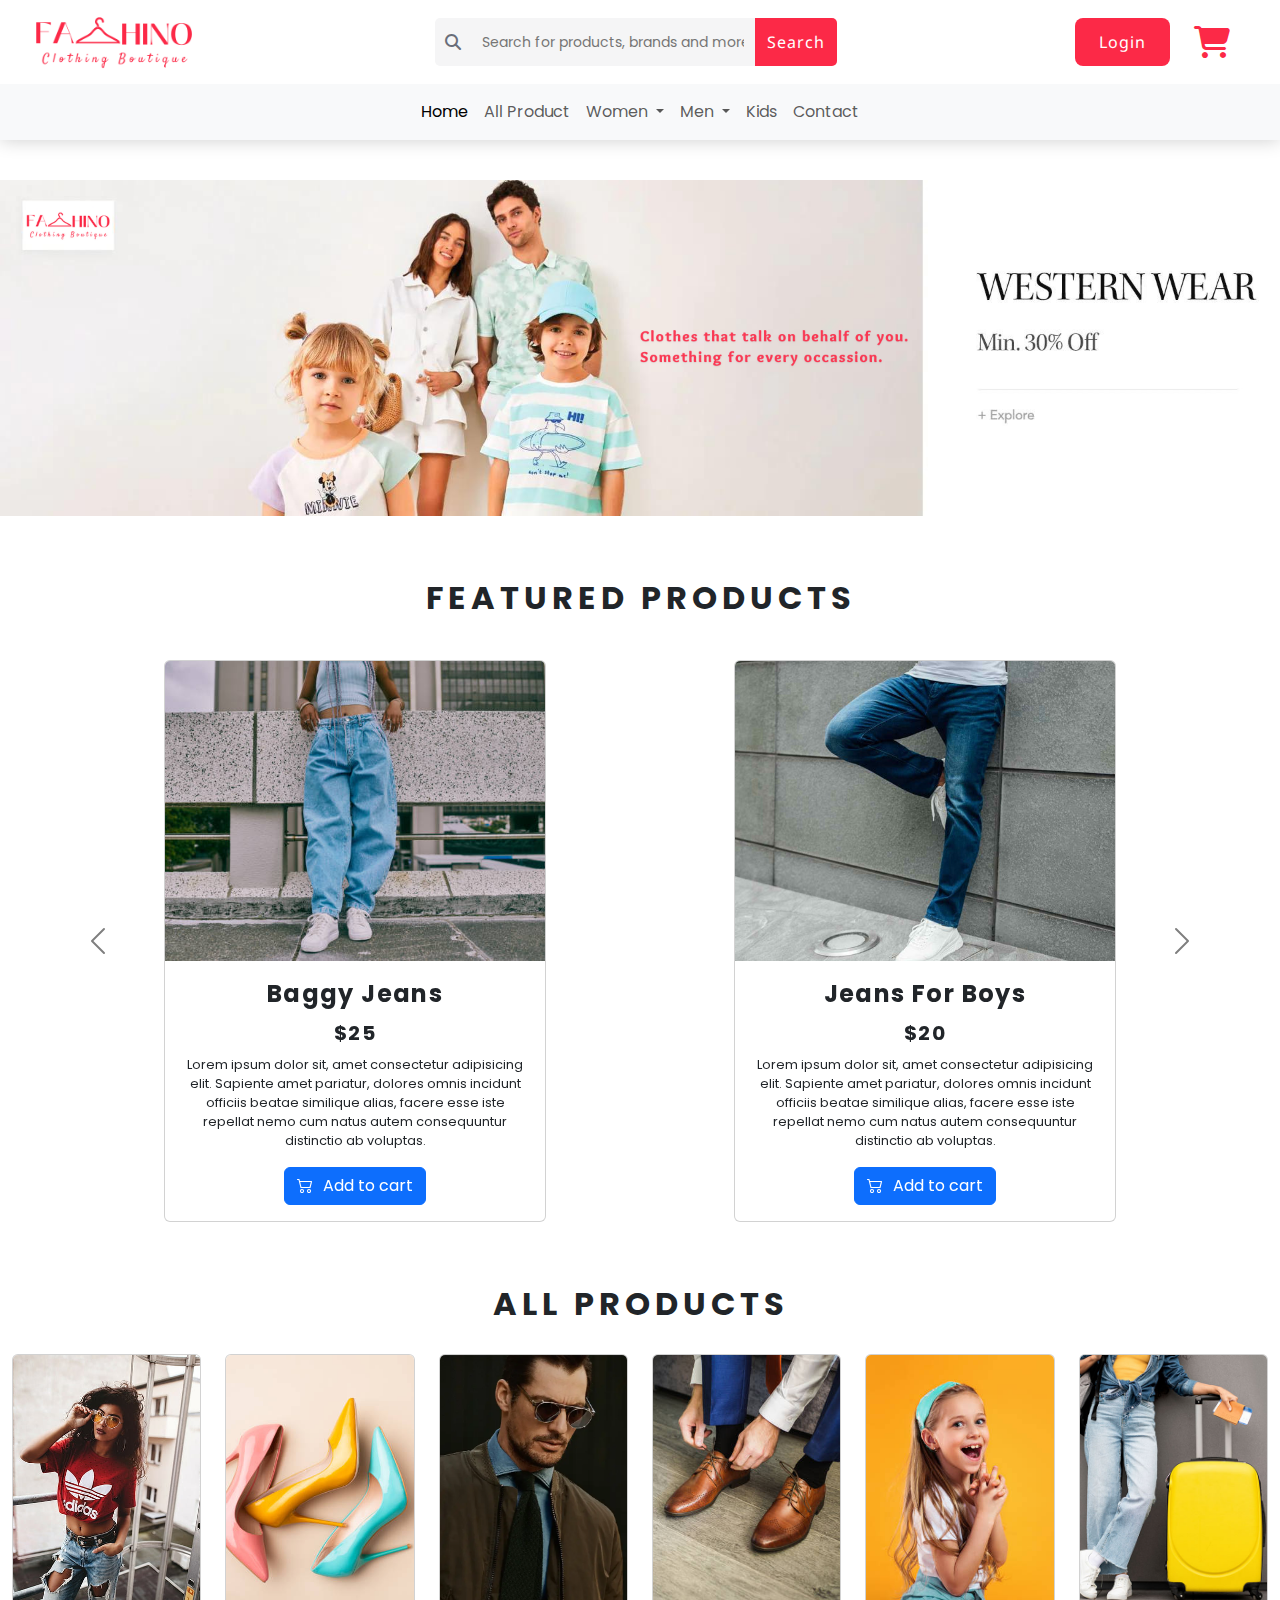
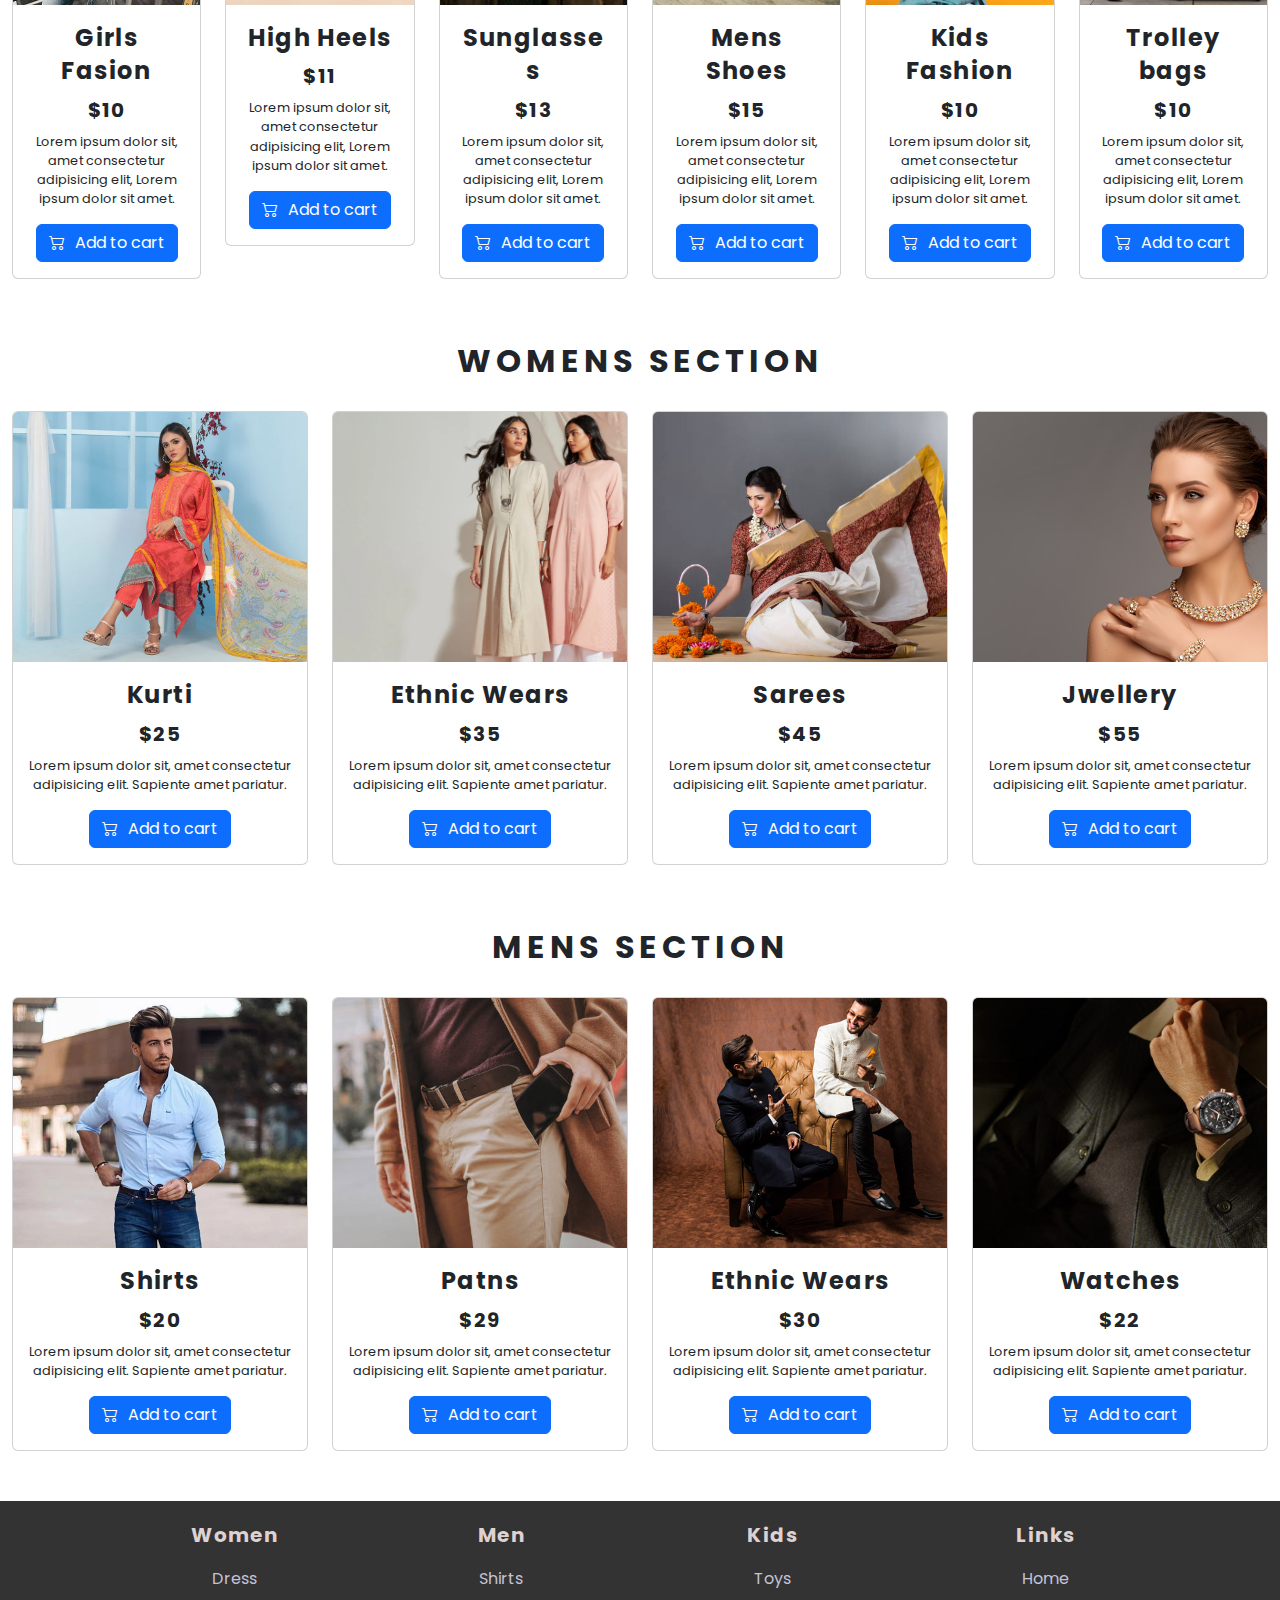
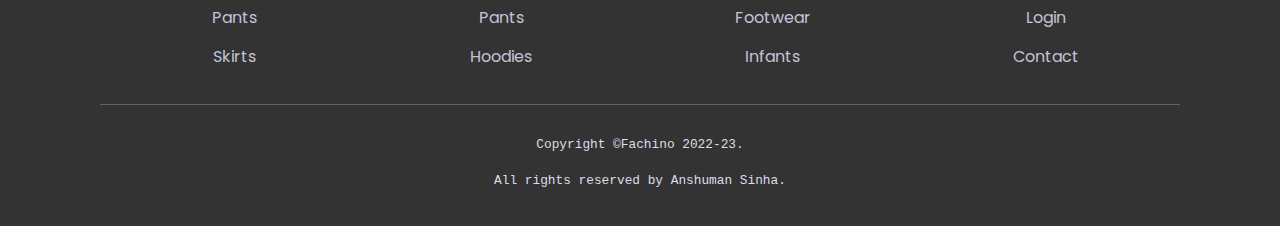
<file: index.html>
<!DOCTYPE html>
<html lang="en">

<head>
    <meta charset="UTF-8">
    <meta name="viewport" content="width=device-width, initial-scale=1.0">
    <title>Fashino - clothing Boutique</title>
    <link rel="shortcut icon" href="images/hanger.png" type="image/x-icon">
    <!-- FONT ASWOME -->
    <link rel="stylesheet" href="https://cdnjs.cloudflare.com/ajax/libs/font-awesome/6.4.0/css/all.min.css" />
    <!-- Bootstrap -->
    <link href=" https://cdn.jsdelivr.net/npm/bootstrap@5.3.0/dist/css/bootstrap.min.css" rel="stylesheet">
    <link rel="stylesheet" href="https://cdn.jsdelivr.net/npm/bootstrap-icons@1.10.5/font/bootstrap-icons.css">
    <!-- CSS -->
    <link rel="stylesheet" href="styles.css">
</head>

<body>
    <header>
        <section id="first-section">
            <div class="logo-container"><img src="images/FashinoLogo.png" alt="logo" height="60">
            </div>
            <div class="query"><i class="fa fa-search" style="color: #696e79;"></i>
                <input placeholder="Search for products, brands and more" class="searchBar">
                <button class="search-button">Search</button>
            </div>
            <div class="action">
                <button class="login-button" id="loginButton">Login</button>
                <i class="fa fa-2xl fa-cart-shopping" style="color: #FC2947;" id="cart"></i>
            </div>
        </section>

        <secction id="seconnd-section">
            <nav class="navbar navbar-expand-lg bg-body-tertiary">
                <div class="container-fluid">
                    <button class="navbar-toggler" type="button" data-bs-toggle="collapse"
                        data-bs-target="#navbarNavDropdown" aria-controls="navbarNavDropdown" aria-expanded="false"
                        aria-label="Toggle navigation">
                        <span class="navbar-toggler-icon"></span>
                    </button>
                    <div class="collapse navbar-collapse" id="navbarNavDropdown">
                        <ul class="navbar-nav">
                            <li class="nav-item">
                                <a class="nav-link active" aria-current="page" href="#">Home</a>
                            </li>
                            <li class="nav-item">
                                <a class="nav-link" href="#all-product">All Product</a>
                            </li>
                            <li class="nav-item dropdown">
                                <a class="nav-link dropdown-toggle" href="#" role="button" data-bs-toggle="dropdown"
                                    aria-expanded="false">
                                    Women
                                </a>
                                <ul class="dropdown-menu">
                                    <li><a class="dropdown-item" href="#womens-section">Kurti</a></li>
                                    <li><a class="dropdown-item" href="#womens-section">Ethnic Wears</a></li>
                                    <li><a class="dropdown-item" href="#womens-section">Sarees</a></li>
                                    <li><a class="dropdown-item" href="#womens-section">Jwellery</a></li>
                                </ul>
                            </li>
                            <li class="nav-item dropdown">
                                <a class="nav-link dropdown-toggle" href="#" role="button" data-bs-toggle="dropdown"
                                    aria-expanded="false">
                                    Men
                                </a>
                                <ul class="dropdown-menu">
                                    <li><a class="dropdown-item" href="#mens-section">Shirts</a></li>
                                    <li><a class="dropdown-item" href="#mens-section">Pants</a></li>
                                    <li><a class="dropdown-item" href="#mens-section">Ethnic Wears</a></li>
                                    <li><a class="dropdown-item" href="#mens-section">Watches</a></li>
                                </ul>
                            </li>
                            <li class="nav-item">
                                <a class="nav-link" href="#" id="kids">Kids</a>
                            </li>
                            <li class="nav-item">
                                <a class="nav-link" href="/pages/contact.html">Contact</a>
                            </li>
                        </ul>
                    </div>
                </div>
            </nav>
        </secction>
    </header>


    <!-- Homepage Cover -->
    <div id="home-page">
        <div class="cover-pic">
            <img src="images/HomeCover.png" alt="cover-pic">
        </div>

        <!-- FEATURED PRODUCT SECTIONS -->
        <div class="product-section container">
            <h2>Featured Products</h2>

            <!-- Bootstrap carousel -->
            <div id="carouselExampleAutoplaying" class="carousel  carousel-dark slide" data-bs-ride="carousel">
                <div class="carousel-inner">
                    <!-- First Slide -->
                    <div class="carousel-item">
                        <div class="row">
                            <div class="col-sm-6 mb-3 mb-sm-0">
                                <div class="card featuredProducts-card">
                                    <img class="card-img-top" src="images/Saareposter.jpg" alt=""
                                        style="height: 300px; object-fit: fill;">
                                    <div class=" card-body">
                                        <h4 class="card-title">Sarees</h4>
                                        <h5>$55</h5>
                                        <p class="card-text">Lorem ipsum dolor sit, amet consectetur adipisicing elit.
                                            Sapiente amet
                                            pariatur, dolores omnis incidunt officiis beatae similique alias, facere
                                            esse iste
                                            repellat nemo cum natus autem consequuntur distinctio ab voluptas.</p>
                                        <a href="" class="btn btn-primary"><i class="bi bi-cart2"></i>Add to cart</a>
                                    </div>
                                </div>
                            </div>
                            <div class="col-sm-6 mb-3 mb-sm-0">
                                <div class="card featuredProducts-card">
                                    <img class="card-img-top" src="images/MensKurta.png" alt=""
                                        style="height: 300px; object-fit: fill;">
                                    <div class=" card-body">
                                        <h4 class="card-title">Mens Kurtas</h4>
                                        <h5>$35</h5>
                                        <p class="card-text">Lorem ipsum dolor sit, amet consectetur adipisicing elit.
                                            Sapiente amet
                                            pariatur, dolores omnis incidunt officiis beatae similique alias, facere
                                            esse iste
                                            repellat nemo cum natus autem consequuntur distinctio ab voluptas.</p>
                                        <a href="" class="btn btn-primary"><i class="bi bi-cart2"></i>Add to cart</a>
                                    </div>
                                </div>
                            </div>
                        </div>
                    </div>


                    <!-- Second Slide -->
                    <div class="carousel-item active">
                        <div class="row">
                            <div class="col-sm-6 mb-3 mb-sm-0">
                                <div class="card featuredProducts-card">
                                    <img class="card-img-top" src="images/BaggyJeans.jpg" alt=""
                                        style="height: 300px; object-fit: cover;">
                                    <div class=" card-body">
                                        <h4 class="card-title">Baggy Jeans</h4>
                                        <h5>$25</h5>
                                        <p class="card-text">Lorem ipsum dolor sit, amet consectetur adipisicing
                                            elit.
                                            Sapiente amet
                                            pariatur, dolores omnis incidunt officiis beatae similique alias, facere
                                            esse iste
                                            repellat nemo cum natus autem consequuntur distinctio ab voluptas.</p>
                                        <a href="" class="btn btn-primary"><i class="bi bi-cart2"></i>Add to
                                            cart</a>
                                    </div>
                                </div>
                            </div>
                            <div class="col-sm-6 mb-3 mb-sm-0">
                                <div class="card featuredProducts-card">
                                    <img class="card-img-top" src="images/BoysJeans.jpg" alt=""
                                        style="height: 300px; object-fit: cover;">
                                    <div class=" card-body">
                                        <h4 class="card-title">Jeans For Boys</h4>
                                        <h5>$20</h5>
                                        <p class="card-text">Lorem ipsum dolor sit, amet consectetur adipisicing
                                            elit.
                                            Sapiente amet
                                            pariatur, dolores omnis incidunt officiis beatae similique alias, facere
                                            esse iste
                                            repellat nemo cum natus autem consequuntur distinctio ab voluptas.</p>
                                        <a href="" class="btn btn-primary"><i class="bi bi-cart2"></i>Add to
                                            cart</a>
                                    </div>
                                </div>
                            </div>
                        </div>
                    </div>

                    <!-- Third Slide -->
                    <div class="carousel-item" id="kids-section">
                        <div class="row">
                            <div class="col-sm-6 mb-3 mb-sm-0">
                                <div class="card featuredProducts-card">
                                    <img class="card-img-top" src="images/KidsFashion.jfif" alt=""
                                        style="height: 300px; object-fit: cover;">
                                    <div class=" card-body">
                                        <h4 class="card-title">Kids Fashion</h4>
                                        <h5>$15</h5>
                                        <p class="card-text">Lorem ipsum dolor sit, amet consectetur adipisicing
                                            elit.
                                            Sapiente amet
                                            pariatur, dolores omnis incidunt officiis beatae similique alias, facere
                                            esse iste
                                            repellat nemo cum natus autem consequuntur distinctio ab voluptas.</p>
                                        <a href="" class="btn btn-primary"><i class="bi bi-cart2"></i>Add to
                                            cart</a>
                                    </div>
                                </div>
                            </div>

                            <div class="col-sm-6 mb-3 mb-sm-0">
                                <div class="card featuredProducts-card">
                                    <img class="card-img-top" src="images/KidsT-shirt.webp" alt=""
                                        style="height: 300px; object-fit: fill;">
                                    <div class=" card-body">
                                        <h4 class="card-title">Cool Outfits For Kids</h4>
                                        <h5>$12</h5>
                                        <p class="card-text">Lorem ipsum dolor sit, amet consectetur adipisicing
                                            elit.
                                            Sapiente amet
                                            pariatur, dolores omnis incidunt officiis beatae similique alias, facere
                                            esse iste
                                            repellat nemo cum natus autem consequuntur distinctio ab voluptas.</p>
                                        <a href="" class="btn btn-primary"><i class="bi bi-cart2"></i>Add to
                                            cart</a>
                                    </div>
                                </div>
                            </div>
                        </div>
                    </div>


                    <button class="carousel-control-prev" type="button" data-bs-target="#carouselExampleAutoplaying"
                        data-bs-slide="prev">
                        <span class="carousel-control-prev-icon" aria-hidden="true"></span>
                    </button>
                    <button class="carousel-control-next" type="button" data-bs-target="#carouselExampleAutoplaying"
                        data-bs-slide="next">
                        <span class="carousel-control-next-icon" aria-hidden="true"></span>
                    </button>
                </div>
            </div>
        </div>


        <!-- PRODUCTS PAGES -->
        <div class="product-section container-fluid">
            <div id="all-product">
                <h2>All Products</h2>
                <div class="row">
                    <div class="col-lg-2 col-sm-4 col-6">
                        <div class="card">
                            <img class="card-img-top" src="images/GirlsTop.jpg" alt=""
                                style="height: 250px; object-fit: cover;">
                            <div class="card-body">
                                <h4 class="card-title">Girls Fasion</h4>
                                <h5>$10</h5>
                                <p class="card-text">Lorem ipsum dolor sit, amet consectetur adipisicing elit, Lorem
                                    ipsum dolor sit amet.</p>
                                <a href="" class="btn btn-primary"><i class="bi bi-cart2"></i>Add to
                                    cart</a>
                            </div>
                        </div>
                    </div>
                    <div class="col-lg-2 col-sm-4 col-6">
                        <div class="card">
                            <img class="card-img-top" src="images/HighHeels.jpg" alt=""
                                style="height: 250px; object-fit: cover;">
                            <div class="card-body">
                                <h4 class="card-title">High Heels</h4>
                                <h5>$11</h5>
                                <p class="card-text">Lorem ipsum dolor sit, amet consectetur adipisicing elit, Lorem
                                    ipsum dolor sit amet.</p>
                                <a href="" class="btn btn-primary"><i class="bi bi-cart2"></i>Add to
                                    cart</a>
                            </div>
                        </div>
                    </div>
                    <div class="col-lg-2 col-sm-4 col-6">
                        <div class="card">
                            <img class="card-img-top" src="images/Sunglasses.webp" alt=""
                                style="height: 250px; object-fit: cover;">
                            <div class="card-body">
                                <h4 class="card-title">Sunglasses</h4>
                                <h5>$13</h5>
                                <p class="card-text">Lorem ipsum dolor sit, amet consectetur adipisicing elit, Lorem
                                    ipsum dolor sit amet.</p>
                                <a href="" class="btn btn-primary"><i class="bi bi-cart2"></i>Add to
                                    cart</a>
                            </div>
                        </div>
                    </div>
                    <div class="col-lg-2 col-sm-4 col-6">
                        <div class="card">
                            <img class="card-img-top" src="images/MensShoes.jpg" alt=""
                                style="height: 250px; object-fit: cover;">
                            <div class="card-body">
                                <h4 class="card-title">Mens Shoes</h4>
                                <h5>$15</h5>
                                <p class="card-text">Lorem ipsum dolor sit, amet consectetur adipisicing elit, Lorem
                                    ipsum dolor sit amet.</p>
                                <a href="" class="btn btn-primary"><i class="bi bi-cart2"></i>Add to
                                    cart</a>
                            </div>
                        </div>
                    </div>
                    <div class="col-lg-2 col-sm-4 col-6">
                        <div class="card">
                            <img class="card-img-top" src="images/KidsFashionGirl.jpg" alt=""
                                style="height:250px; object-fit: cover;">
                            <div class="card-body">
                                <h4 class="card-title">Kids Fashion</h4>
                                <h5>$10</h5>
                                <p class="card-text">Lorem ipsum dolor sit, amet consectetur adipisicing elit, Lorem
                                    ipsum dolor sit amet.</p>
                                <a href="" class="btn btn-primary"><i class="bi bi-cart2"></i>Add to
                                    cart</a>
                            </div>
                        </div>
                    </div>
                    <div class="col-lg-2 col-sm-4 col-6">
                        <div class="card">
                            <img class="card-img-top" src="images/TrollyBag.jpg" alt=""
                                style="height: 250px; object-fit: cover;">
                            <div class="card-body">
                                <h4 class="card-title">Trolley bags</h4>
                                <h5>$10</h5>
                                <p class="card-text">Lorem ipsum dolor sit, amet consectetur adipisicing elit, Lorem
                                    ipsum dolor sit amet.</p>
                                <a href="" class="btn btn-primary"><i class="bi bi-cart2"></i>Add to
                                    cart</a>
                            </div>
                        </div>
                    </div>
                </div>
            </div>


            <div id="womens-section">
                <h2>Womens Section</h2>
                <div class="row">
                    <div class="col-lg-3 col-sm-6 col-xs-12">
                        <div class="card">
                            <img class="card-img-top" src="images/WomensKurti.jpg" alt=""
                                style="height: 250px; object-fit: cover;">
                            <div class="card-body">
                                <h4 class="card-title">Kurti</h4>
                                <h5>$25</h5>
                                <p class="card-text">Lorem ipsum dolor sit, amet consectetur adipisicing elit.
                                    Sapiente amet
                                    pariatur.</p>
                                <a href="" class="btn btn-primary"><i class="bi bi-cart2"></i>Add to
                                    cart</a>
                            </div>
                        </div>
                    </div>
                    <div class="col-lg-3 col-sm-6 col-xs-12">
                        <div class="card">
                            <img class="card-img-top" src="images/WomensEthnicWear.webp" alt=""
                                style="height: 250px; object-fit: cover;">
                            <div class="card-body">
                                <h4 class="card-title">Ethnic Wears</h4>
                                <h5>$35</h5>
                                <p class="card-text">Lorem ipsum dolor sit, amet consectetur adipisicing elit.
                                    Sapiente amet
                                    pariatur.</p>
                                <a href="" class="btn btn-primary"><i class="bi bi-cart2"></i>Add to
                                    cart</a>
                            </div>
                        </div>
                    </div>
                    <div class="col-lg-3 col-sm-6 col-xs-12">
                        <div class="card">
                            <img class="card-img-top" src="images/WomensSaree.jpg" alt=""
                                style="height: 250px; object-fit: cover;">
                            <div class="card-body">
                                <h4 class="card-title">Sarees</h4>
                                <h5>$45</h5>
                                <p class="card-text">Lorem ipsum dolor sit, amet consectetur adipisicing elit.
                                    Sapiente amet
                                    pariatur.</p>
                                <a href="" class="btn btn-primary"><i class="bi bi-cart2"></i>Add to
                                    cart</a>
                            </div>
                        </div>
                    </div>
                    <div class="col-lg-3 col-sm-6 col-xs-12">
                        <div class="card">
                            <img class="card-img-top" src="images/WomensJwellery.jpg" alt=""
                                style="height: 250px; object-fit: cover;">
                            <div class="card-body">
                                <h4 class="card-title">Jwellery</h4>
                                <h5>$55</h5>
                                <p class="card-text">Lorem ipsum dolor sit, amet consectetur adipisicing elit.
                                    Sapiente amet
                                    pariatur.</p>
                                <a href="" class="btn btn-primary"><i class="bi bi-cart2"></i>Add to
                                    cart</a>
                            </div>
                        </div>
                    </div>
                </div>
            </div>


            <div id="mens-section">
                <h2>Mens Section</h2>
                <div class="row">
                    <div class="col-lg-3 col-sm-6 col-xs-12">
                        <div class="card">
                            <img class="card-img-top" src="images/MensShirt.webp" alt=""
                                style="height: 250px; object-fit: cover;">
                            <div class="card-body">
                                <h4 class="card-title">Shirts</h4>
                                <h5>$20</h5>
                                <p class="card-text">Lorem ipsum dolor sit, amet consectetur adipisicing elit.
                                    Sapiente amet
                                    pariatur.</p>
                                <a href="" class="btn btn-primary"><i class="bi bi-cart2"></i>Add to
                                    cart</a>
                            </div>
                        </div>
                    </div>
                    <div class="col-lg-3 col-sm-6 col-xs-12">
                        <div class="card">
                            <img class="card-img-top" src="images/MensPant.jpg" alt=""
                                style="height: 250px; object-fit: cover;">
                            <div class="card-body">
                                <h4 class="card-title">Patns</h4>
                                <h5>$29</h5>
                                <p class="card-text">Lorem ipsum dolor sit, amet consectetur adipisicing elit.
                                    Sapiente amet
                                    pariatur.</p>
                                <a href="" class="btn btn-primary"><i class="bi bi-cart2"></i>Add to
                                    cart</a>
                            </div>
                        </div>
                    </div>
                    <div class="col-lg-3 col-sm-6 col-xs-12">
                        <div class="card">
                            <img class="card-img-top" src="images/MensEthnicWear.jpg" alt=""
                                style="height: 250px; object-fit: cover;">
                            <div class="card-body">
                                <h4 class="card-title">Ethnic Wears</h4>
                                <h5>$30</h5>
                                <p class="card-text">Lorem ipsum dolor sit, amet consectetur adipisicing elit.
                                    Sapiente amet
                                    pariatur.</p>
                                <a href="" class="btn btn-primary"><i class="bi bi-cart2"></i>Add to
                                    cart</a>
                            </div>
                        </div>
                    </div>
                    <div class="col-lg-3 col-sm-6 col-xs-12">
                        <div class="card">
                            <img class="card-img-top" src="images/MensWatch.jpg" alt=""
                                style="height: 250px; object-fit: cover;">
                            <div class="card-body">
                                <h4 class="card-title">Watches</h4>
                                <h5>$22</h5>
                                <p class="card-text">Lorem ipsum dolor sit, amet consectetur adipisicing elit.
                                    Sapiente amet
                                    pariatur.</p>
                                <a href="" class="btn btn-primary"><i class="bi bi-cart2"></i>Add to
                                    cart</a>
                            </div>
                        </div>
                    </div>
                </div>
            </div>
        </div>
    </div>



    <footer>
        <div class="footer-container">
            <div class="footer-links">
                <h5>Women</h5>
                <a href="#womens-section">Dress</a>
                <a href="#womens-section">Pants</a>
                <a href="#womens-section">Skirts</a>
            </div>
            <div class="footer-links">
                <h5>Men</h5>
                <a href="#mens-section">Shirts</a>
                <a href="#mens-section">Pants</a>
                <a href="#mens-section">Hoodies</a>
            </div>
            <div class="footer-links">
                <h5>Kids</h5>
                <a href="#kids-section">Toys</a>
                <a href="#kids-section">Footwear</a>
                <a href="#kids-section">Infants</a>
            </div>
            <div class="footer-links">
                <h5>Links</h5>
                <a href="index.html">Home</a>
                <a href="">Login</a>
                <a href="/pages/contact.html">Contact</a>
            </div>
        </div>
        <hr>
        <p class="footer-text">Copyright &#169;Fachino 2022-23.</p>
        <p class="footer-text">All rights reserved by Anshuman Sinha.</p>
    </footer>


    <!-- jQuery -->
    <script src="https://code.jquery.com/jquery-3.7.0.js"></script>
    <!-- bootstrap -->
    <script src="https://cdn.jsdelivr.net/npm/bootstrap@5.3.0/dist/js/bootstrap.bundle.min.js"></script>
    <script>
        $(document).ready(function () {
            $('#loginButton').click(function () {
                window.location.href = '/pages/login.html'; // Replace with the URL of your login page
            });

            $("#cart").click(function () {
                window.location.href = '/pages/cart.html';
            });

            $("#kids").click(function () {
                alert("Opps.. Looks like Kids has already bought all items.")
            })
        });
    </script>
</body>

</html>
</file>
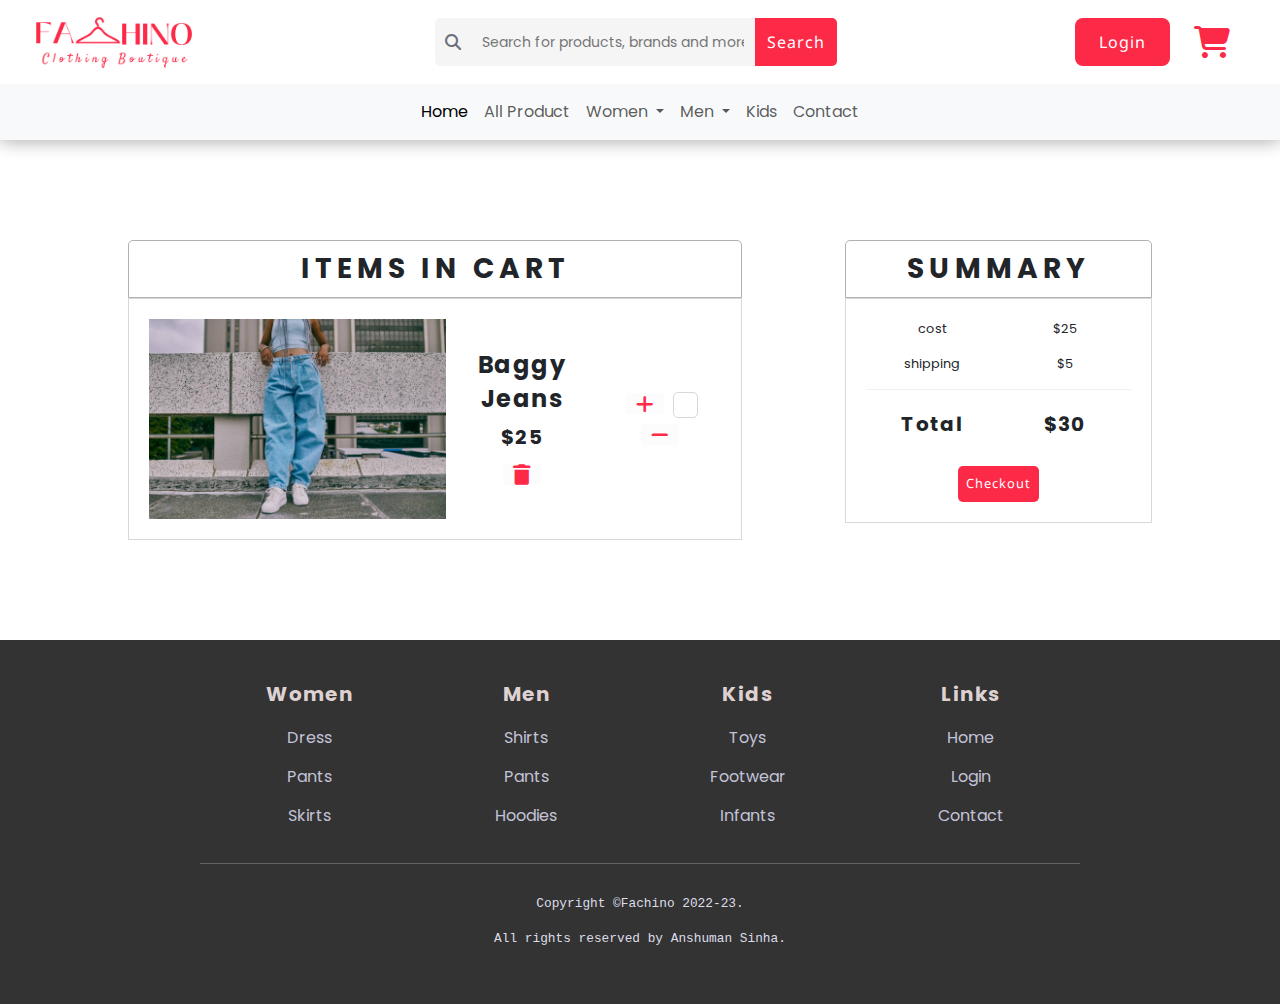
<file: pages/cart.html>
<!DOCTYPE html>
<html lang="en">

<head>
    <meta charset="UTF-8">
    <meta name="viewport" content="width=device-width, initial-scale=1.0">
    <title>Fashino-Cart</title>
    <link rel="stylesheet" href="/styles.css">
    <!-- FONT ASWOME -->
    <link rel="stylesheet" href="https://cdnjs.cloudflare.com/ajax/libs/font-awesome/6.4.0/css/all.min.css" />

</head>

<body>
    <header></header>

    <div id="cartpage">
        <div class="cart-items">
            <h3 class="cart-heading">Items in cart</h3>
            <div class="item-container">
                <div class="item-img">
                    <img src="/images/BaggyJeans.jpg" alt="cart-item" height="200">
                </div>
                <div class="item-info">
                    <h4>Baggy Jeans</h4>
                    <h5>$25</h5>
                    <i class="fa-solid fa-trash fa-lg item-logo" style="color: #FC2947;"></i>
                </div>
                <div class="item-quantity">
                    <i class="fa-solid fa-plus fa-lg item-logo" style="color: #FC2947;"></i>
                    <input type="number" id="quantity-box" value="1">
                    <i class="fa-solid fa-minus fa-lg item-logo" style="color: #FC2947;"></i>
                </div>
            </div>
        </div>

        <div class="summary">
            <h3 class="cart-heading">Summary</h3>
            <div class="summary-container">
                <div class="first-summary">
                    <p>cost</p>
                    <p>$25</p>
                    <p>shipping</p>
                    <p>$5</p>
                </div>
                <hr class="summary-hr">
                <div class="second-summary">
                    <h5>Total</h5>
                    <h5>$30</h5>
                </div>
                <button type="submit" id="checkout-btn">Checkout</button>
            </div>

        </div>
    </div>


    <footer></footer>



    <!-- jQuery -->
    <script src="https://code.jquery.com/jquery-3.7.0.js"></script>
    <script>
        $(function () {
            $("header").load("/pages/header.html");
            $("footer").load("/pages/footer.html");
        });
    </script>
</body>

</html>
</file>
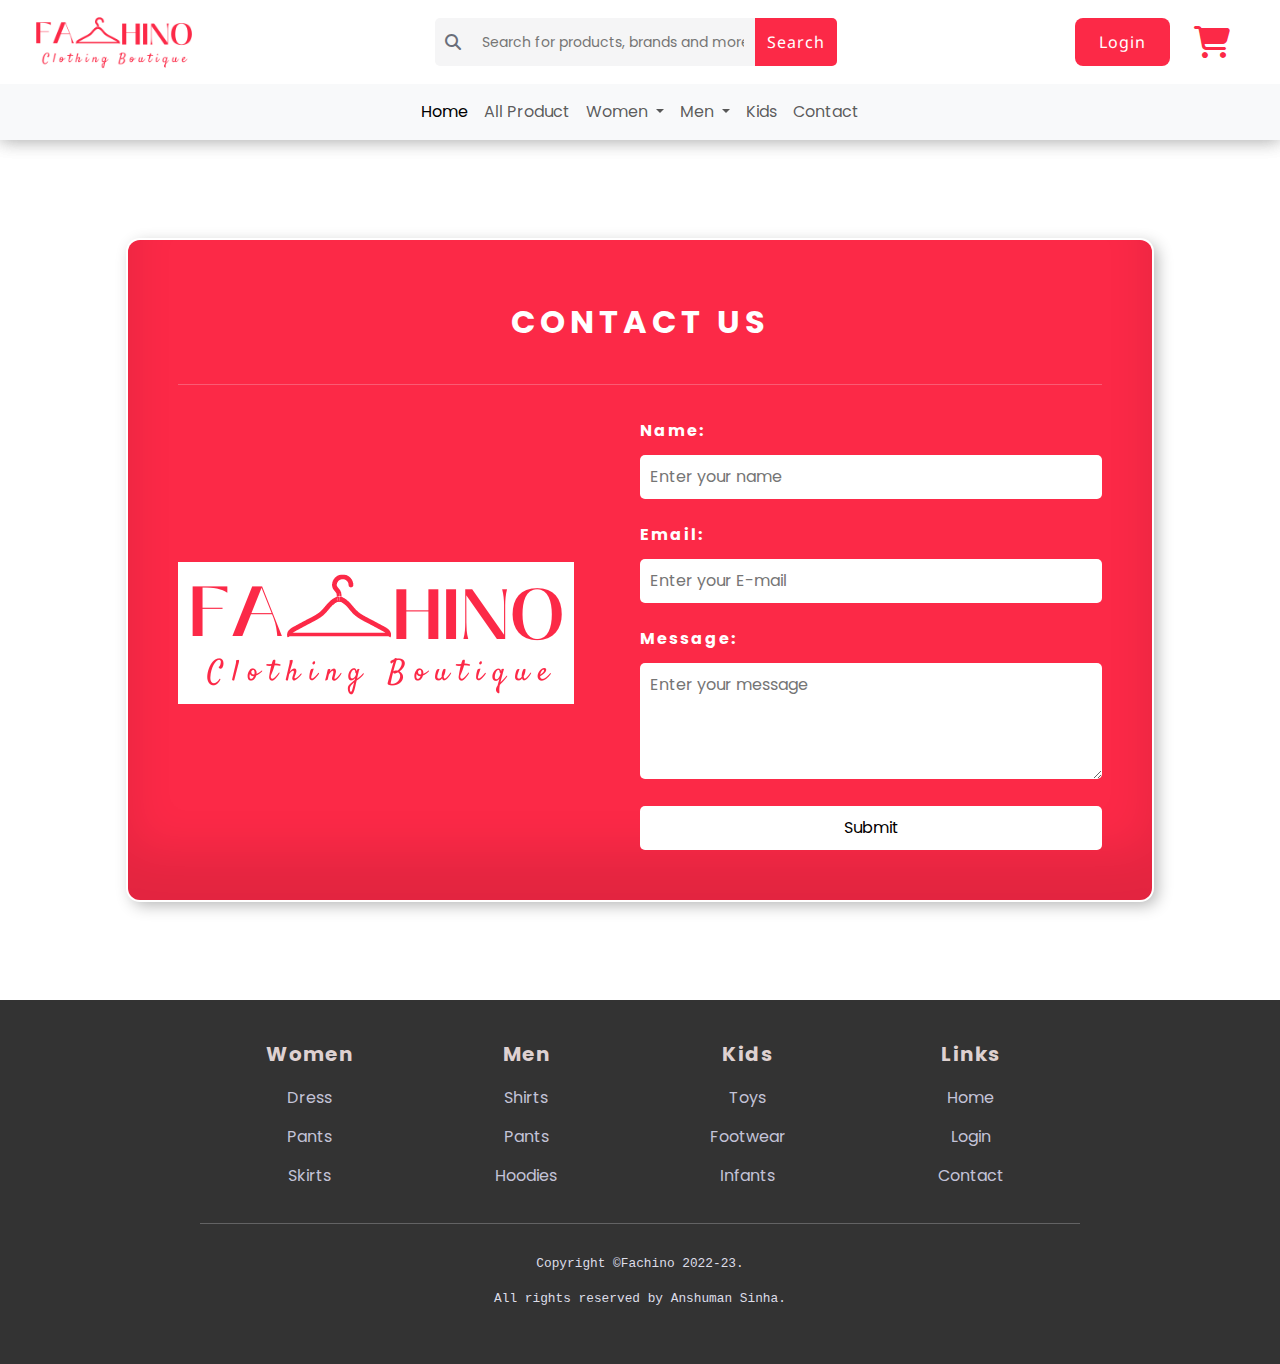
<file: pages/contact.html>
<!DOCTYPE html>
<html lang="en">

<head>
    <meta charset="UTF-8">
    <meta name="viewport" content="width=device-width, initial-scale=1.0">
    <title>Fashino-Contact Us</title>
    <link rel="shortcut icon" href="/images/hanger.png" type="image/x-icon">
    <!-- Bootstrap -->
    <link href=" https://cdn.jsdelivr.net/npm/bootstrap@5.3.0/dist/css/bootstrap.min.css" rel="stylesheet">
    <!-- CSS  -->
    <link rel="stylesheet" href="/styles.css">
</head>

<body>
    <header></header>
    <!-- Remaining Content -->

    <!-- CONTACT PAGE SECTION -->
    <div id="contact-page">
        <h2 class="contact-heading">Contact Us</h2>

        <hr>
        <div class="contact-container">
            <div class="contact-img"><img src="/images/FashinoLogo.png" alt="logo">
            </div>
            <div class="container-form">
                <div class="name">
                    <h6>Name:</h6>
                    <input type="text" placeholder="Enter your name">
                </div>
                <div class="email">
                    <h6>Email:</h6>
                    <input type="email" placeholder="Enter your E-mail">
                </div>
                <div class="message">
                    <h6>Message:</h6>
                    <textarea rows="4" placeholder="Enter your message"></textarea>
                </div>
                <div class="submit">
                    <input type="submit" id="submit">
                </div>
            </div>
        </div>

    </div>





    <footer></footer>
    <!-- Remaining Content -->

    <!-- jQuery -->
    <script src="https://code.jquery.com/jquery-3.7.0.js"></script>
    <script>
        $(function () {
            $("header").load("/pages/header.html");
            $("footer").load("/pages/footer.html");
        });
    </script>
</body>

</html>
</file>
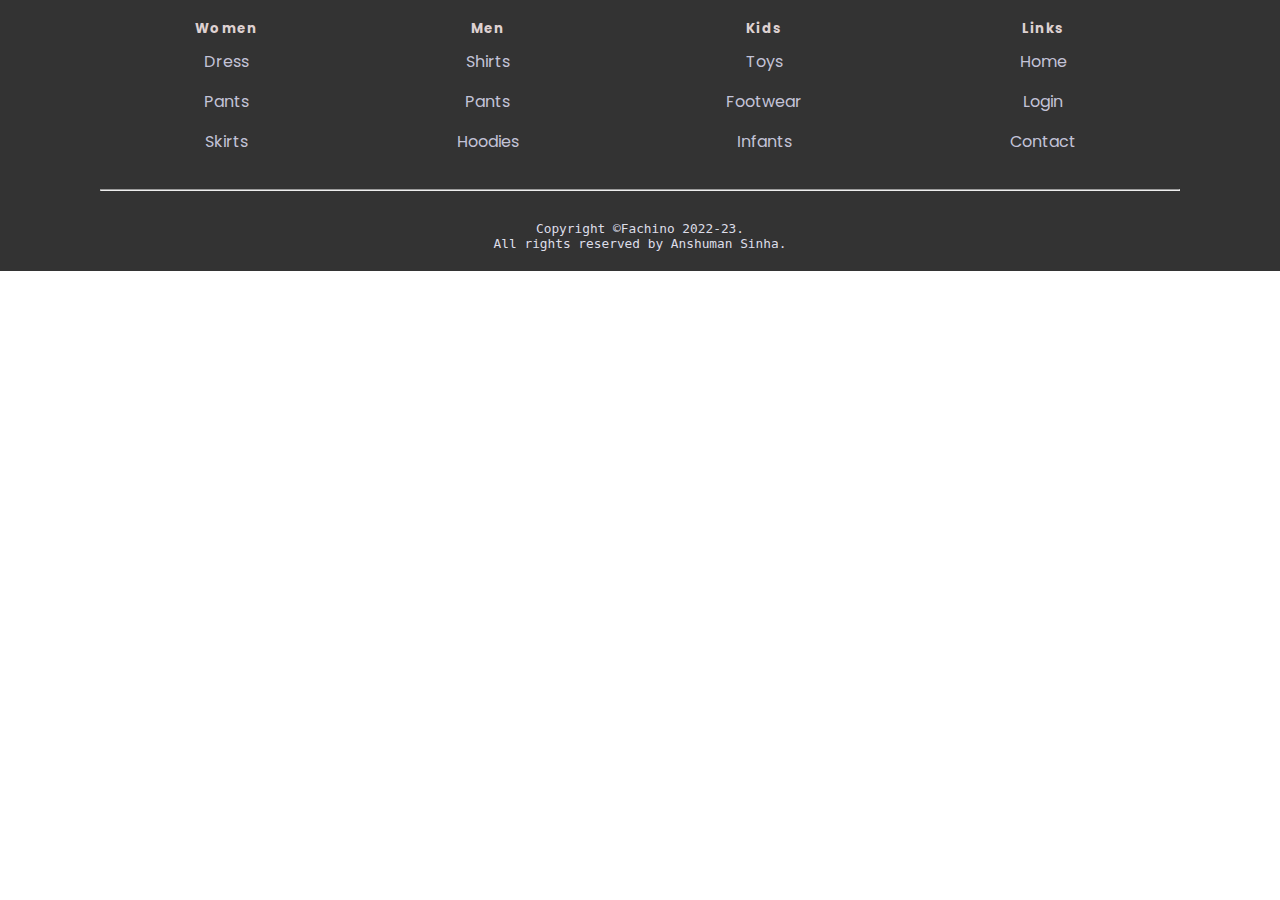
<file: pages/footer.html>
<!DOCTYPE html>
<html lang="en">

<head>
    <meta charset="UTF-8">
    <meta name="viewport" content="width=device-width, initial-scale=1.0">
    <title>Footer</title>
    <!-- CSS -->
    <link rel="stylesheet" href="/styles.css">
</head>

<body>
    <footer>
        <div class="footer-container">
            <div class="footer-links">
                <h5>Women</h5>
                <a href="/index.html#womens-section">Dress</a>
                <a href="/index.html#womens-section">Pants</a>
                <a href="/index.html#womens-section">Skirts</a>
            </div>
            <div class="footer-links">
                <h5>Men</h5>
                <a href="/index.html#mens-section">Shirts</a>
                <a href="/index.html#mens-section">Pants</a>
                <a href="/index.html#mens-section">Hoodies</a>
            </div>
            <div class="footer-links">
                <h5>Kids</h5>
                <a href="">Toys</a>
                <a href="">Footwear</a>
                <a href="">Infants</a>
            </div>
            <div class="footer-links">
                <h5>Links</h5>
                <a href="/index.html">Home</a>
                <a href="/pages/login.html">Login</a>
                <a href="/pages/contact.html">Contact</a>
            </div>
        </div>
        <hr>
        <p class="footer-text">Copyright &#169;Fachino 2022-23.</p>
        <p class="footer-text">All rights reserved by Anshuman Sinha.</p>
    </footer>
</body>

</html>
</file>
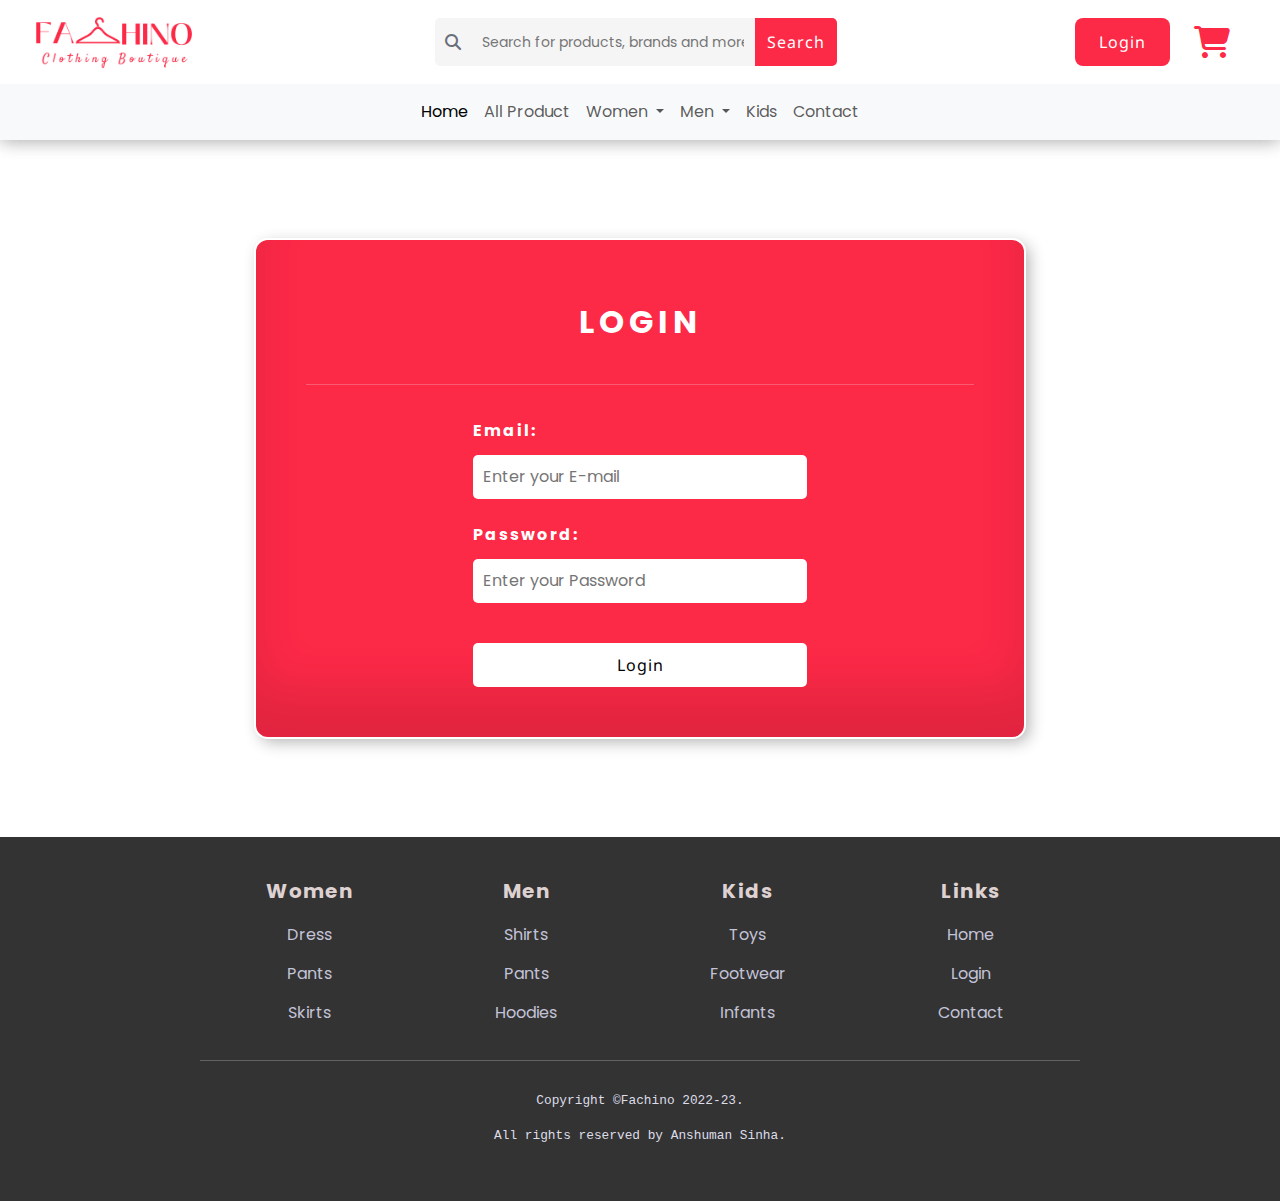
<file: pages/login.html>
<!DOCTYPE html>
<html lang="en">

<head>
    <meta charset="UTF-8">
    <meta name="viewport" content="width=device-width, initial-scale=1.0">
    <title>Fashino-Login Page</title>
    <link rel="shortcut icon" href="/images/hanger.png" type="image/x-icon">
    <!-- Bootstrap -->
    <link href=" https://cdn.jsdelivr.net/npm/bootstrap@5.3.0/dist/css/bootstrap.min.css" rel="stylesheet">
    <!-- CSS  -->
    <link rel="stylesheet" href="/styles.css">
</head>

<body>
    <header></header>

    <div id="login-page">
        <h2 class="contact-heading">Login</h2>
        <hr>
        <div class="login-form">
            <div class="email">
                <h6>Email:</h6>
                <input type="email" placeholder="Enter your E-mail" id="email" autocomplete="email" required>
            </div>
            <div class="password">
                <h6>Password:</h6>
                <input type="password" placeholder="Enter your Password" id="password" autocomplete="current-password"
                    required>
            </div>
            <div class="login-btn">
                <button type="submit" id="submit">Login</button>
            </div>
        </div>
    </div>




    <footer></footer>
    <!-- jQuery -->
    <script src="https://code.jquery.com/jquery-3.7.0.js"></script>
    <script>
        $(function () {
            $("header").load("/pages/header.html");
            $("footer").load("/pages/footer.html");
        });


        $(".login-btn").click(function (event) {
            event.preventDefault(); // Prevent form submission

            var email = $("#email").val();
            var password = $("#password").val();

            if (email === "admin@admin.com" && password === "123456") {
                alert("Login successful");
            } else {
                alert("Incorrect email or password");
            }
        });

    </script>
</body>

</html>
</file>
<file: styles.css>
@import url('https://fonts.googleapis.com/css2?family=Noto+Sans&family=Poppins&display=swap');


*,
html {
    margin: 0;
    padding: 0;
    font-family: 'Poppins', sans-serif;
}

h2,
h3 {
    letter-spacing: 5px;
    line-height: 2;
    text-transform: uppercase;
    font-weight: bolder;
}

h5,
h4 {
    font-weight: bolder;
    line-height: 1.4;
    letter-spacing: 1.4px;
}

h6 {
    color: #fff;
    font-weight: bolder;
    line-height: 2;
    letter-spacing: 2px;
}

P {
    font-size: 0.8rem;
}

/*
=============== 
HEADER SECTION
===============
*/

header {
    box-shadow: 0px 0px 18px rgba(0, 0, 0, 0.2);
}

#first-section {
    display: flex;
    align-items: center;
    justify-content: space-between;
    padding: 12px 30px;
    background-color: #fff;
}

.logo-container {
    cursor: pointer;
    text-align: center;
}

.query {
    display: inline-flex;
    background: #f5f5f6;
    align-items: center;
    width: 33%;
    border-radius: 5px;
}

.searchBar {
    width: 100%;
    font-size: 14px;
    height: 20px;
    line-height: 24px;
    color: #696e79;
    outline: 0;
    border: 1px solid #f5f5f6;
    background: transparent;
}

button {
    padding: 12px;
    border: 0;
    letter-spacing: 1px;
    cursor: pointer;
    color: #fff;
    background-color: #FC2947;
    font-family: 'Noto Sans', sans-serif;

}

.search-button {
    border-top-right-radius: 5px;
    border-bottom-right-radius: 5px;
}

.search-button:hover {
    background-color: #fff;
    color: #030000;
    box-shadow: 3px 0px 8px rgb(217, 205, 205);

}

.login-button {
    padding: 12px 24px;
    border-radius: 8px;
}

.login-button:hover,
#checkout-btn:hover {
    background-color: #fff;
    color: #030000;
    box-shadow: 5px 5px 5px rgb(217, 205, 205);
}

.navbar-collapse {
    flex-basis: 50%;
    justify-content: center;
}

/*
=============== 
HOMEPAGE SECTION
===============
*/
#home-page {
    margin: 40px 0;
}

.cover-pic img {
    width: 100%;
}

/* FEATURED PRODUCT SECTIONS  */
.product-section {
    text-align: center;
    margin: 50px auto;
}

.carousel {
    margin-top: 30px;
}

.card {
    margin-top: 10px;
}

.featuredProducts-card {
    width: 70%;
    margin: 0 auto;
}

.carousel-control-prev {
    justify-content: flex-start;
}

.carousel-control-next {
    justify-content: flex-end;
}

/*
=============== 
ALL PRODUCTS SECTION
===============
*/
#all-product {
    margin: 50px auto;
}

#womens-section {
    margin: 50px auto;
}

#mens-section {
    margin: 50px auto;
}

/*
=============== 
CONTACT SECTION
===============
*/
#contact-page {
    text-align: center;
    margin: 100px auto;
    padding: 50px;
    width: 80%;
    border-radius: 12px;
    background-color: #FC2947;
    box-shadow: inset 0 -3em 3em rgba(0, 0, 0, 0.1), 0 0 0 2px rgb(255, 255, 255),
        0.3em 0.3em 1em rgba(0, 0, 0, 0.3);

}

.contact-container {
    display: flex;
    justify-content: space-between;
    align-items: center;
}

.contact-heading {
    color: #fff;
}

.contact-img {
    width: 30%;
}

.container-form {
    width: 50%;
    text-align: start;
    display: flex;
    flex-direction: column;
    gap: 20px;
}

input,
textarea,
#submit {
    border: 0;
    width: 100%;
    padding: 10px;
    border-radius: 5px;
    color: #030000;
    background-color: #fff;
}

#submit:hover {
    color: #fff;
    background-color: #FC2947;
    box-shadow: 5px 5px 18px rgba(0, 0, 0, 0.2);
}

/*
=============== 
LOGIN SECTION
===============
*/
#login-page {
    text-align: center;
    margin: 100px auto;
    padding: 50px;
    width: 60%;
    border-radius: 12px;
    background-color: #FC2947;
    box-shadow: inset 0 -3em 3em rgba(0, 0, 0, 0.1), 0 0 0 2px rgb(255, 255, 255),
        0.3em 0.3em 1em rgba(0, 0, 0, 0.3);
}

.login-form {
    text-align: start;
    display: flex;
    flex-direction: column;
    margin: 0 auto;
    gap: 20px;
    width: 50%;
}

.login-btn {
    margin-top: 20px;
}

/*
=============== 
CART SECTION
===============
*/
#cartpage {
    text-align: center;
    width: 80%;
    margin: 100px auto;
    display: flex;
    justify-content: space-between;
}

.cart-heading {
    border: 1px solid #b1b1b1;
    padding: 0 10px;
    margin-bottom: 0;
    border-top-left-radius: 5px;
    border-top-right-radius: 5px;
}

.cart-items {
    width: 60%;
}

.item-container {
    border: 1px solid #d8d8d8;
    padding: 20px;
    display: flex;
    align-items: center;
    justify-content: space-between;
}

.item-quantity {
    width: 25%;
}

#quantity-box {
    padding: 0px 5px;
    width: 20%;
    margin: 0;
    border: 1px solid #d8d8d8;
}

.summary {
    width: 30%;
}

.summary-container {
    border: 1px solid #d8d8d8;
    padding: 20px;
}

.first-summary {
    display: grid;
    grid-template-rows: 1fr 1fr;
    grid-template-columns: 1fr 1fr;
}

.summary-hr {
    color: #c8c7c7;
    margin: 0 auto;
    margin-bottom: 20px;
}

.second-summary {
    display: grid;
    grid-template-rows: 1fr;
    grid-template-columns: 1fr 1fr;
}

#checkout-btn {
    padding: 8px;
    margin-top: 20px;
    border-radius: 5px;
    font-size: 0.8rem;
}


/*
=============== 
FOOTER SECTION
===============
*/
footer {
    background-color: #333;
    padding: 20px 100px;
    margin: 0 auto;
    text-align: center;
}

.footer-container {
    display: flex;
    justify-content: space-around;
    color: #ded1d1;
}

.footer-links {
    display: flex;
    flex-direction: column;
    gap: 5px;
    justify-content: center;
    align-items: center;
}

.footer-links a {
    text-decoration: none;
    padding: 5px 10px;
    border-top-left-radius: 10px;
    border-bottom-right-radius: 10px;
    color: #c3c3d8;
}

.footer-links a:hover {
    color: #fff;
    box-shadow: 0px 0px 10px rgb(84, 83, 83);
}

hr {
    color: #f5f5f6;
    margin: 30px 0px;
}

.footer-text {
    color: #dddde8;
    font-family: monospace
}



/*
=============== 
RESPONSIVENESS
===============
*/

/* For Mobiles */
@media (min-width: 250px) and (max-width: 500px) {
    h2 {
        font-size: 1.2rem;
        line-height: 1;
    }

    h5,
    h4 {
        line-height: 1.2;
        font-size: 1rem;
    }

    h6 {
        font-size: 0.8rem;
        line-height: 1.2;
    }

    #first-section {
        display: block;
    }

    .query {
        width: 100%;
        margin: 12px auto;
    }

    .searchBar {
        font-size: .6rem;
    }

    button {
        font-size: 0.7rem;
    }

    .login-button {
        padding: 10px 18px;
    }

    .action {
        text-align: center;
        padding-right: 0px;
        position: relative;
        top: 60px;
    }

    .navbar-collapse {
        display: flex;
    }

    nav {
        position: relative;
        margin: 0 30px;
        border-radius: 8px;
        bottom: 52px;
    }

    #home-page {
        margin: 20px 0;
    }

    .cover-pic {
        margin-bottom: 0px;
    }

    .featuredProducts-card {
        width: 80%;
    }

    .btn {
        font-size: 0.8rem;
    }

    p {
        font-size: 0.6rem;
    }

    #contact-page {
        margin: 50px auto;
        width: 95%;
        padding: 10px;
    }

    .contact-heading {
        margin-top: 30px;
    }

    .contact-container {
        justify-content: space-between;
        margin-bottom: 5px;
    }

    .contact-container img {
        width: 100%;
    }

    .container-form {
        width: 65%;
        gap: 10px;
    }

    input,
    textarea {
        padding: 8px;
        font-size: 0.7rem;
    }

    #login-page {
        margin: 50px auto;
        padding: 20px;
        width: 95%;
    }

    .login-form {
        width: 90%;
        gap: 20px;
    }

    #cartpage {
        flex-direction: column;
        gap: 25px;
        width: 90%;
        margin: 50px auto;
    }

    .cart-heading {
        font-size: 1.2rem;
        padding: 5px;
    }

    .item-img img {
        width: 98%;
        height: 98%;
    }

    .cart-items {
        width: 100%;
        margin: 0 auto;
    }

    .item-container {
        padding: 10px;
        justify-content: space-around;
        gap: 50px;
    }

    .item-quantity {
        width: 25%;
    }

    #quantity-box {
        width: 50%;
    }

    .summary {
        width: 70%;
        margin: 0 auto;
    }

    .summary-container {
        padding: 10px;
    }

    .summary-hr {
        margin-bottom: 10px;
    }

    #checkout-btn {
        margin-top: 10px;
    }

    footer {
        padding: 20px 60px;
    }

    .footer-container {
        flex-direction: row;
        gap: 85px;
        letter-spacing: 1px;
        font-size: 0.7rem;
    }

    .footer-links {
        width: 1%;
    }

    .footer-text {
        font-size: 0.6rem;
    }
}

/* for iPad */
@media (min-width: 501px) and (max-width: 1115px) {
    #first-section {
        padding: 10px;
        display: block;
    }

    .logo-container img {
        width: 40%;
    }

    .query {
        width: 100%;
        margin: 12px auto;
    }

    .searchBar {
        font-size: .8rem;
    }

    button {
        font-size: 0.7rem;
    }

    .navbar-collapse {
        display: flex;
    }

    .featuredProducts-card {
        width: 80%;
    }

    p {
        font-size: .8rem;
    }

    #contact-page {
        margin: 50px auto;
        width: 95%;
        padding: 10px;
    }

    .contact-heading {
        margin-top: 30px;
    }

    .contact-container {
        padding: 40px;
        justify-content: space-between;
        margin-bottom: 5px;
    }

    .contact-container img {
        width: 100%;
    }

    .container-form {
        width: 65%;
        gap: 10px;
    }

    input,
    textarea {
        padding: 8px;
        font-size: 0.7rem;
    }

    #login-page {
        margin: 50px auto;
        padding: 20px;
        width: 90%;
    }

    .login-form {
        width: 80%;
        gap: 20px;
        margin-bottom: 20px;
    }

    #cartpage {
        width: 90%;
        gap: 50px;
        margin: 50px auto;
    }

    .item-container {
        display: inline-flex;
    }

    .item-img img {
        width: 80%;
        height: 60%;
    }

    .cart-items {
        width: 100%;
        margin: 0 auto;
    }

    footer {
        padding: 20px 10px;
    }
}

/*
=============== 
AWSEOME FONT ICONS
===============
*/
.fa-search {
    margin: 10px;
}

.fa-cart-shopping {
    margin: 0 20px;
}

.fa-cart-shopping:hover,
.item-logo:hover {
    cursor: pointer;
    color: #FE6244 !important;
}

.item-logo {
    padding: 10px;
    background-color: #fcfcfc;
    margin: 5px;
    border-radius: 3px;
}

/*
=============== 
BOOTSRAP FONT ICONS
===============
*/
.bi {
    margin-right: 10px;
}
</file>
